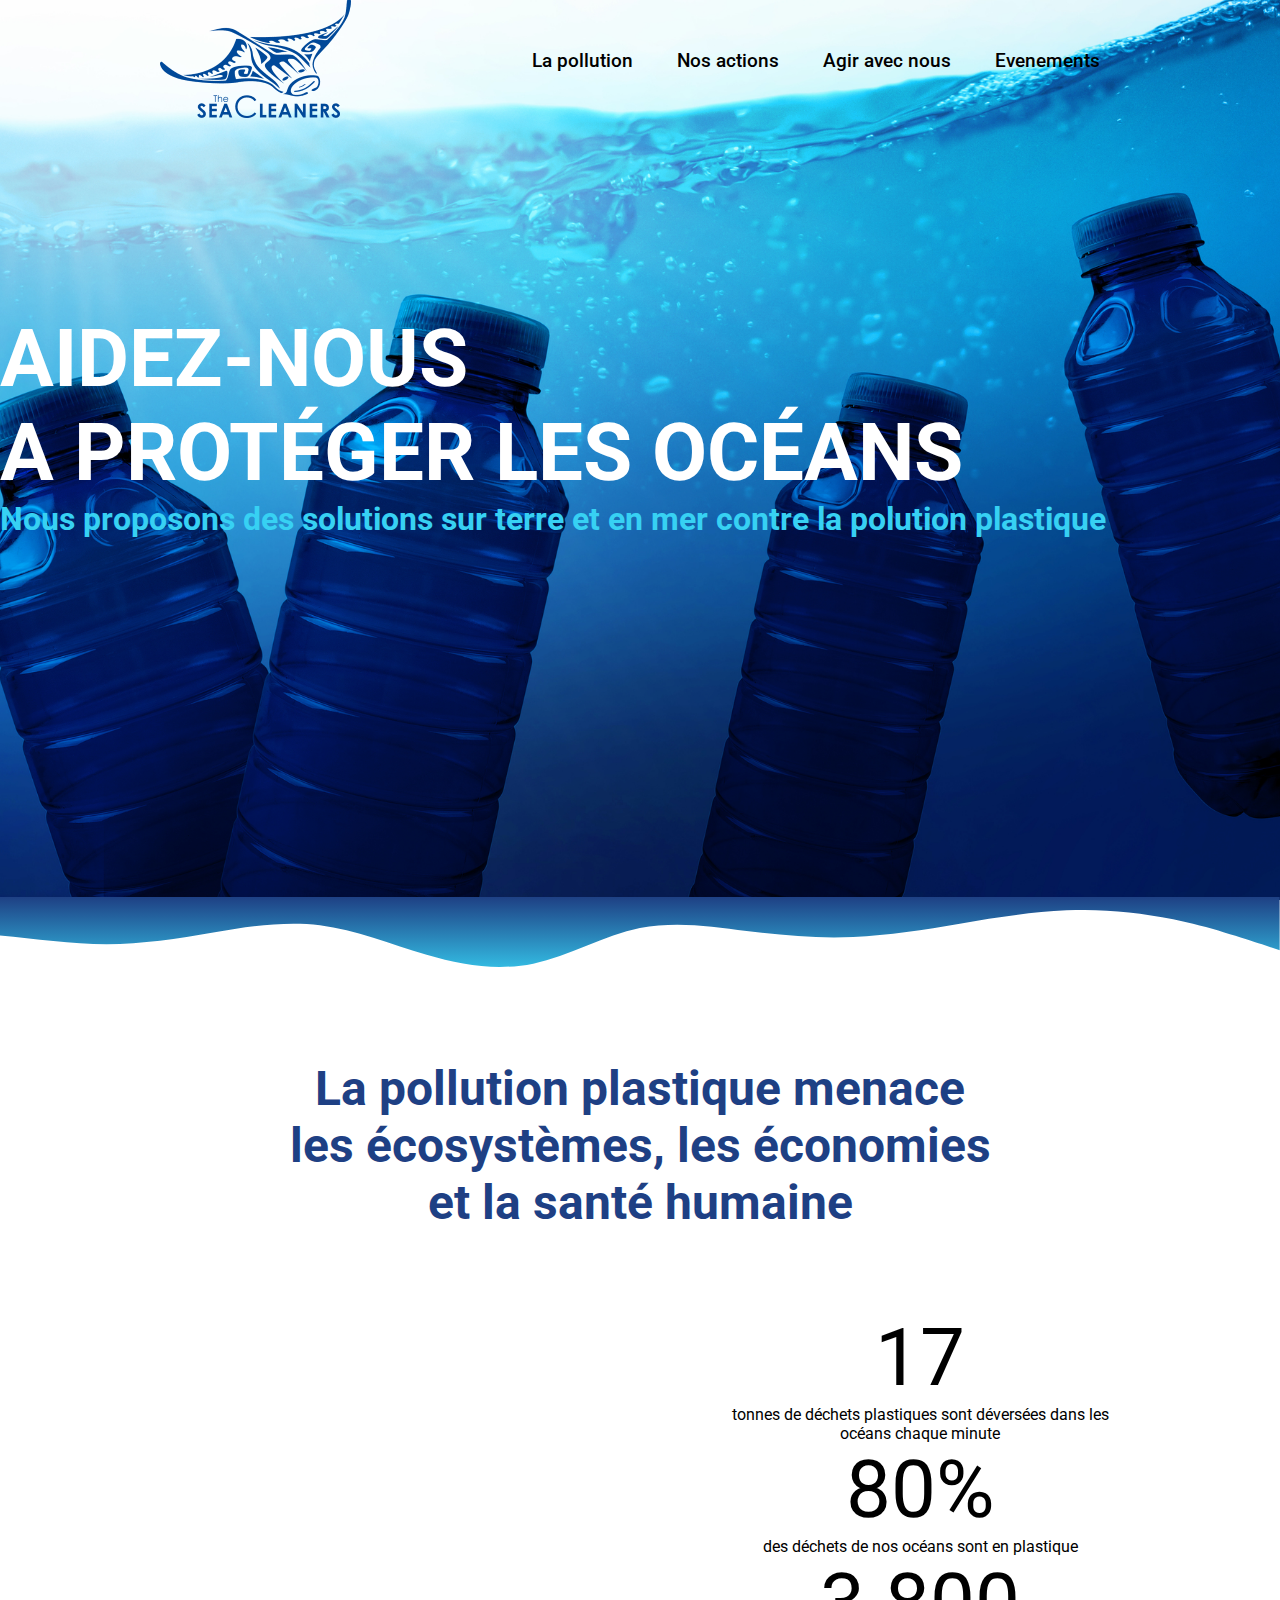
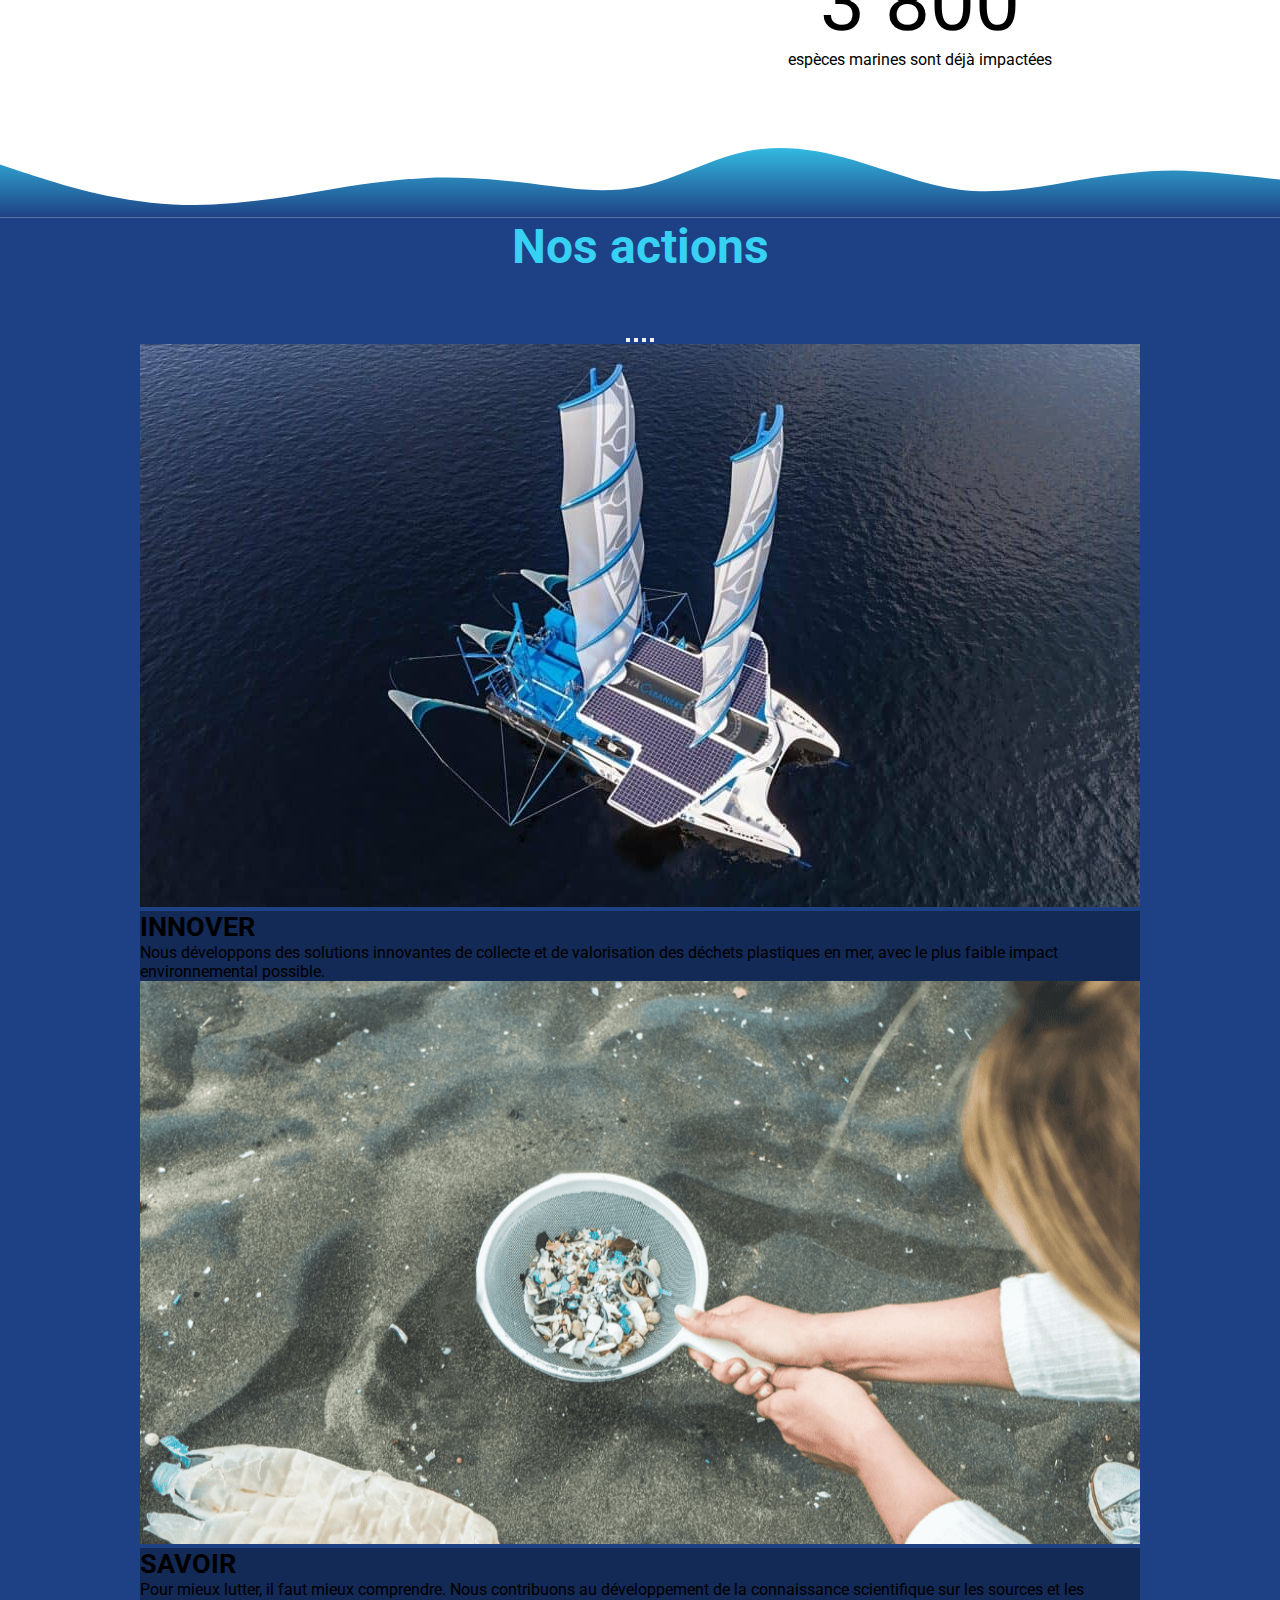
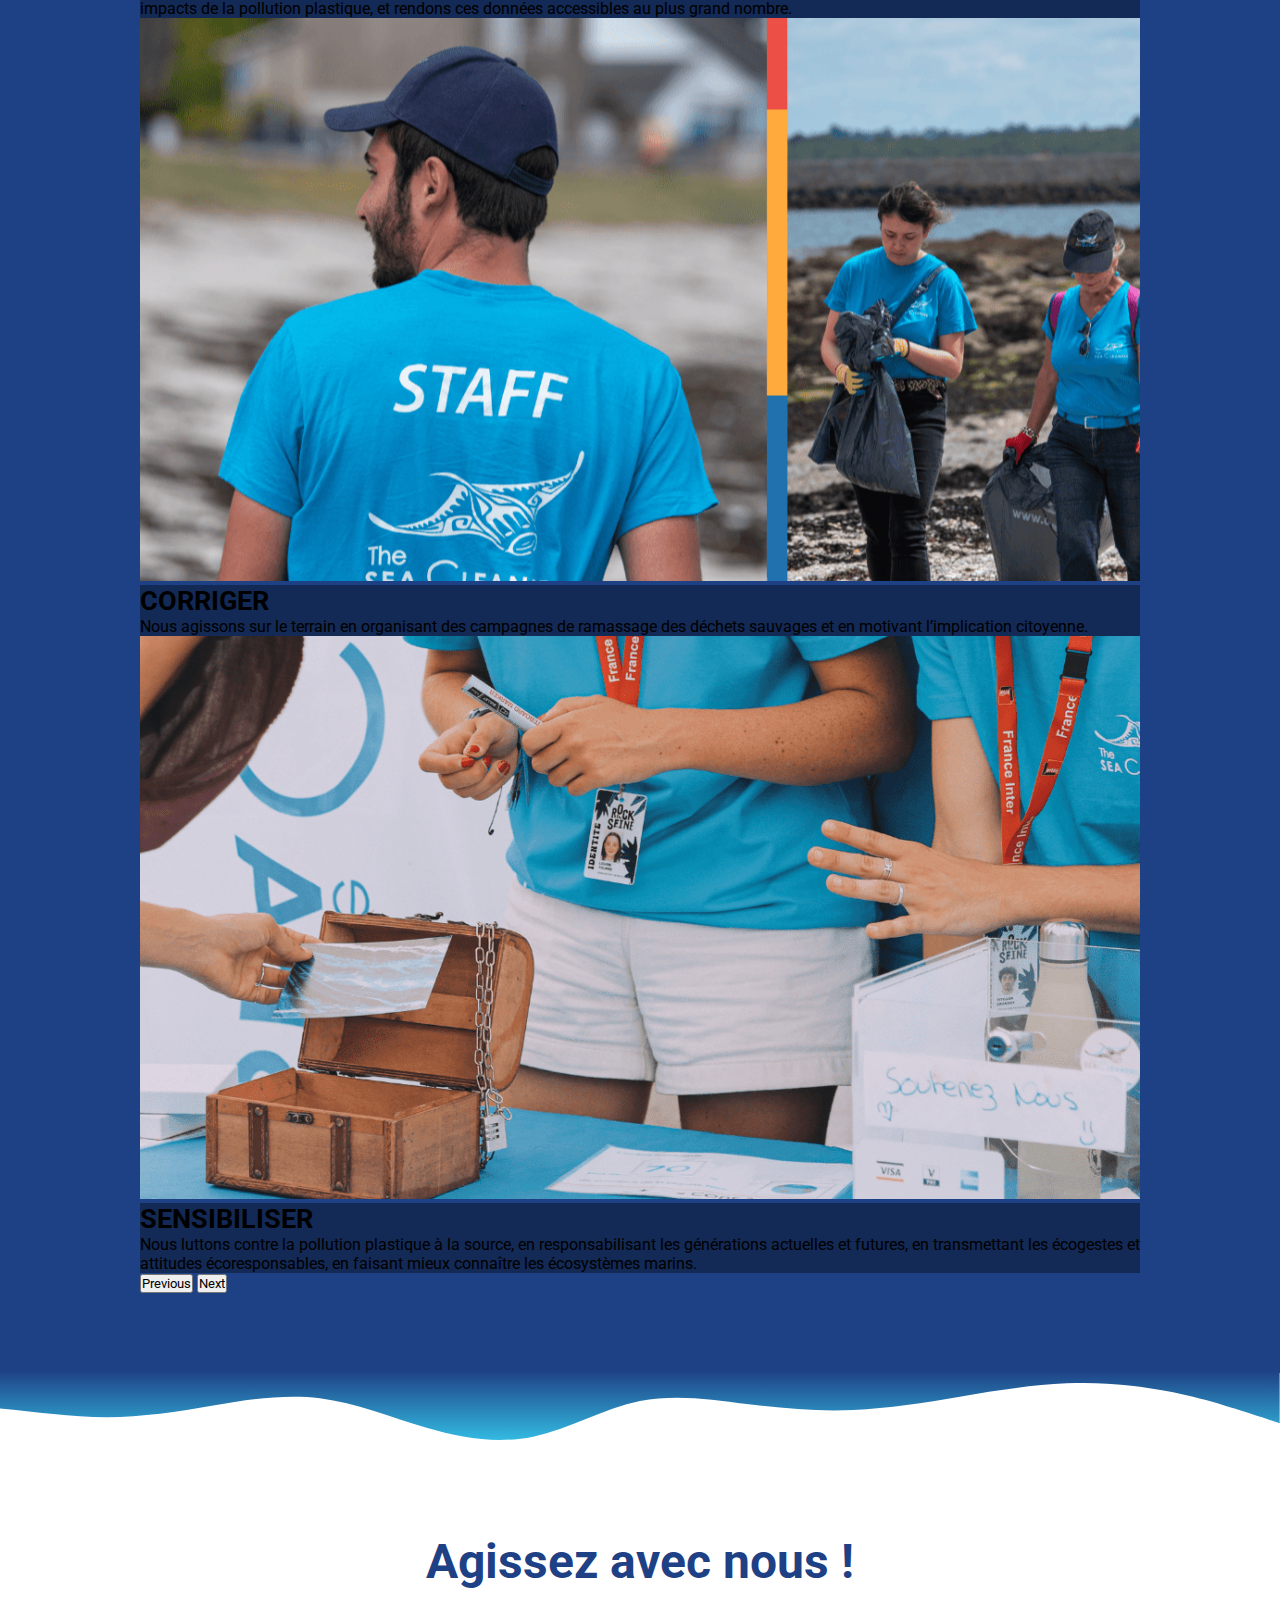
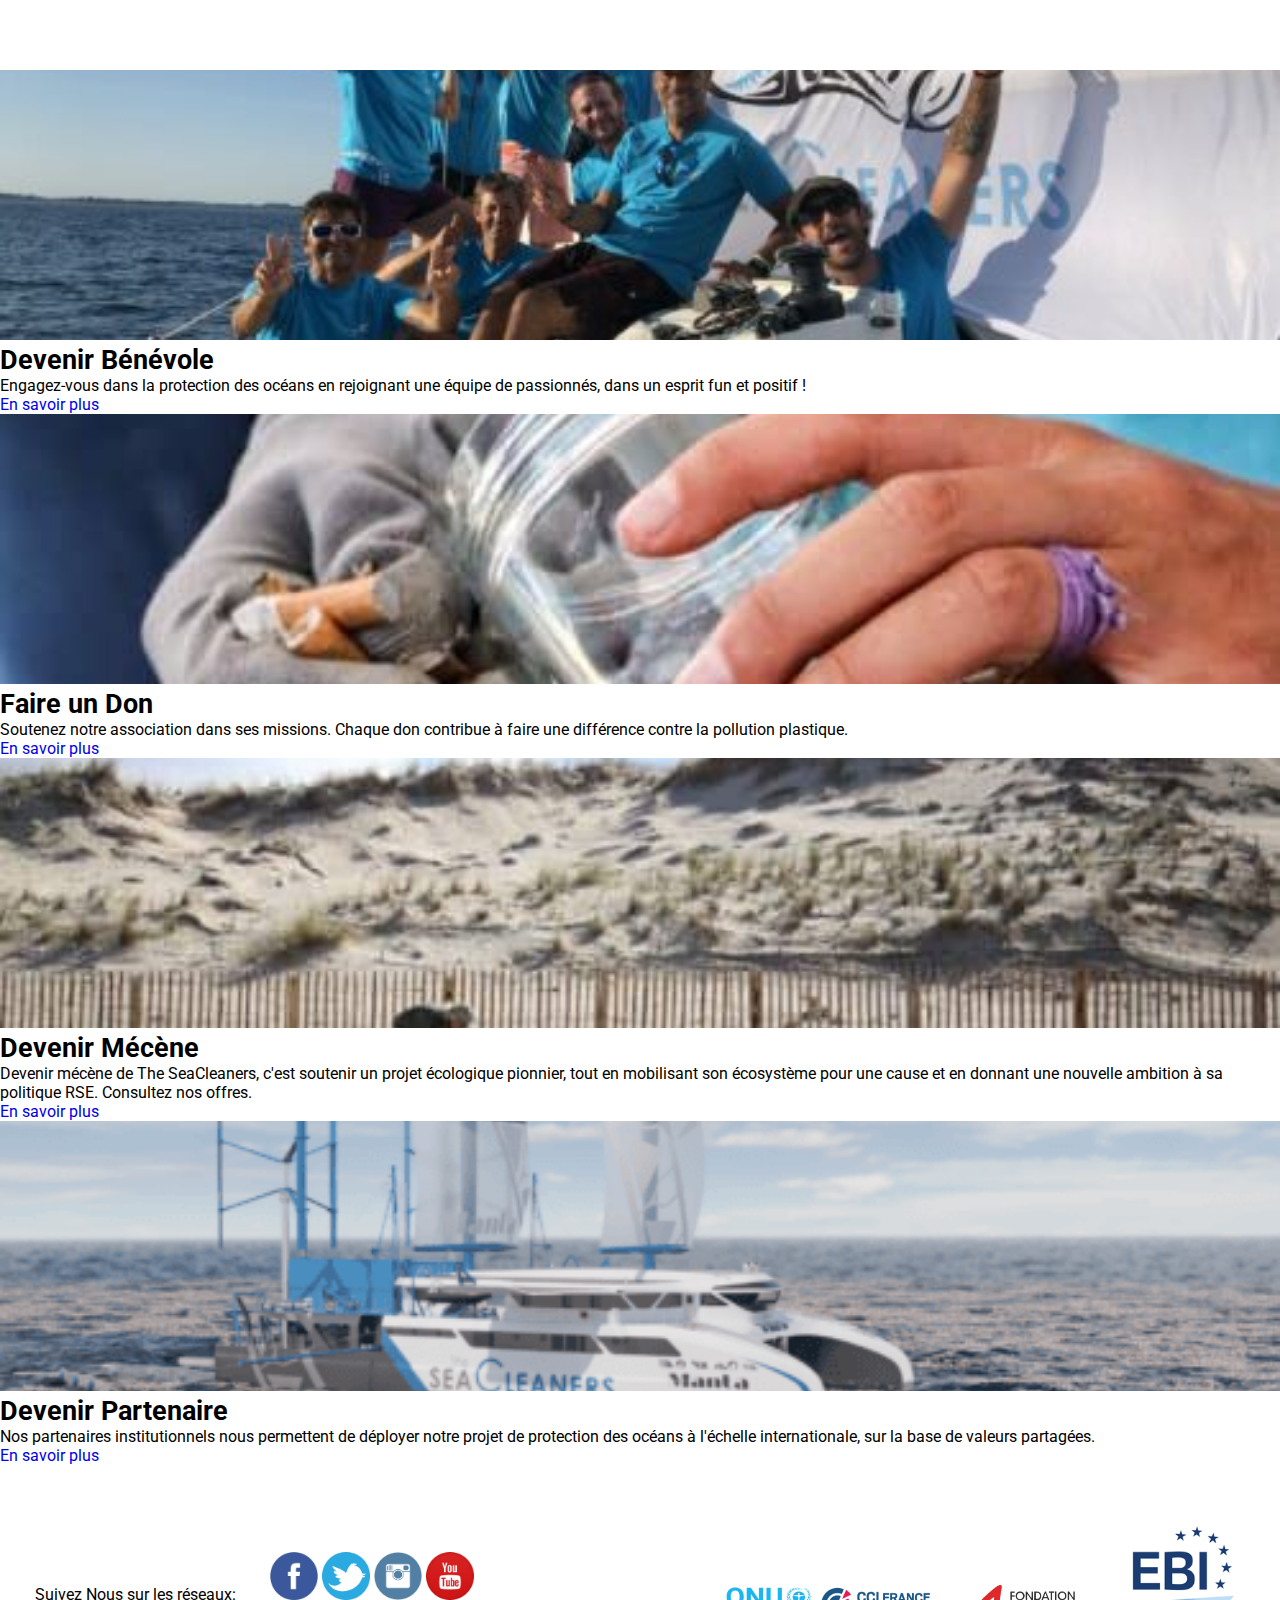
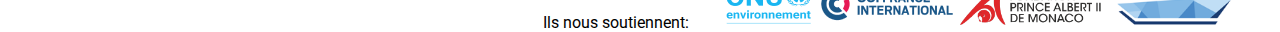
<file: index.html>
<!DOCTYPE html>
<html lang="Fr">

<head>
  <meta charset="UTF-8">
  <meta http-equiv="X-UA-Compatible" content="IE=edge">
  <meta name="viewport" content="width=device-width, initial-scale=1.0">
  <title>The SeaCleaners ONG contre la pollution plastique des océans</title>
  <meta name="description" content="L'association The SeaCleaners passe à l'action contre la pollution plastique des mers, pour la défense des océans, des animaux marins et la santé humaine.  " />
  <meta name="robots" content="index, follow">
  <meta name="keywords" content="Pollutions ocean,Pollutions mer,Pollutions maritime, pollutions platique, ONG, "/>
  <!-- source Balises Meta acceptées par Google -- developers.google.com/search/docs/advanced/crawling/special-tags?hl=fr -->
  <!-- favicon -->
  <link rel="shortcut icon" href="img/SeaCleaner logo.png">

  <!-- Polices -->
  <link rel="preconnect" href="https://fonts.googleapis.com">
  <link rel="preconnect" href="https://fonts.gstatic.com" crossorigin>
  <link href="https://fonts.googleapis.com/css2?family=Roboto:wght@400;500;700&display=swap" rel="stylesheet">

  <!-- CSS Déclaration -->
  <link href="https://cdn.jsdelivr.net/npm/bootstrap@5.2.1/dist/css/bootstrap.min.css" rel="stylesheet"
    integrity="sha384-iYQeCzEYFbKjA/T2uDLTpkwGzCiq6soy8tYaI1GyVh/UjpbCx/TYkiZhlZB6+fzT" crossorigin="anonymous">
  <link href="style.css" rel="stylesheet">
  <!-- Script déclaration -->
  <script src="https://cdn.jsdelivr.net/npm/bootstrap@5.2.1/dist/js/bootstrap.bundle.min.js"
    integrity="sha384-u1OknCvxWvY5kfmNBILK2hRnQC3Pr17a+RTT6rIHI7NnikvbZlHgTPOOmMi466C8"
    crossorigin="anonymous"></script>
  <script src="script.js"></script>
  <!-- Script déclaration End -->
</head>

<body>
  <!-- header -->
  <header class="header" id="header">

    <div class="container">
      <div class="logo">
        <a href="#" ><img  src="img/SeaCleaner logo.png" alt=""></a>
      </div>
      <nav class="menu" >
        <a href="#pollution">La pollution</a>
        <a href="#actions">Nos actions</a>
        <a href="#agir">Agir avec nous</a>
        <a href="Evenements.html">Evenements</a>

      </nav>

    </div>
    <div id="menu-mobile">
      <div id="menu-bar" onclick="menuOnClick()">
        <div id="bar1" class="bar"></div>
        <div id="bar2" class="bar"></div>
        <div id="bar3" class="bar"></div>
      </div>
      <nav class="nav" id="nav">
        <ul>
          <li><a href="#pollution">La pollution</a></li>
          <li><a href="#actions">Nos actions</a></li>
          <li><a href="#agir">Agir avec nous</a></li>
          <li><a href="Evenements.html">Evenements</a></li>
        </ul>
      </nav> 
    </div>
    
    <div class="menu-bg" id="menu-bg"></div>
  </header>
  
  <div class="btn-back" id="back">
    <a href="#header" ><img  src="img/btn.svg" class="icone"></a>  
      
    
  </div>
  <!-- banner -->
  <div class="container-fluid banner">

    <div class="banner-inside">
      <div class="logo2">
        <img src="img/SeaCleaner logo.png" alt="">
      </div>
      <div>
        <h1>AIDEZ-NOUS </br> A PROTÉGER LES OCÉANS </h1>
        <h3>Nous proposons des solutions sur terre et en mer contre la polution plastique</h3>
      </div>
    </div>

    
  </div>
  <svg id="wave1" style="transform:rotate(180deg); transition: 0.3s" viewBox="0 0 1440 100" version="1.1" xmlns="http://www.w3.org/2000/svg"><defs><linearGradient id="sw-gradient-0" x1="0" x2="0" y1="1" y2="0"><stop stop-color="rgba(30, 64, 132, 1)" offset="0%"></stop><stop stop-color="rgba(55, 209, 243, 1)" offset="100%"></stop></linearGradient></defs><path style="transform:translate(0, 0px); opacity:1" fill="url(#sw-gradient-0)" d="M0,40L20,46.7C40,53,80,67,120,75C160,83,200,87,240,85C280,83,320,77,360,70C400,63,440,57,480,55C520,53,560,57,600,61.7C640,67,680,73,720,65C760,57,800,33,840,25C880,17,920,23,960,35C1000,47,1040,63,1080,68.3C1120,73,1160,67,1200,60C1240,53,1280,47,1320,46.7C1360,47,1400,53,1440,56.7C1480,60,1520,60,1560,65C1600,70,1640,80,1680,76.7C1720,73,1760,57,1800,43.3C1840,30,1880,20,1920,18.3C1960,17,2000,23,2040,35C2080,47,2120,63,2160,65C2200,67,2240,53,2280,51.7C2320,50,2360,60,2400,53.3C2440,47,2480,23,2520,13.3C2560,3,2600,7,2640,6.7C2680,7,2720,3,2760,11.7C2800,20,2840,40,2860,50L2880,60L2880,100L2860,100C2840,100,2800,100,2760,100C2720,100,2680,100,2640,100C2600,100,2560,100,2520,100C2480,100,2440,100,2400,100C2360,100,2320,100,2280,100C2240,100,2200,100,2160,100C2120,100,2080,100,2040,100C2000,100,1960,100,1920,100C1880,100,1840,100,1800,100C1760,100,1720,100,1680,100C1640,100,1600,100,1560,100C1520,100,1480,100,1440,100C1400,100,1360,100,1320,100C1280,100,1240,100,1200,100C1160,100,1120,100,1080,100C1040,100,1000,100,960,100C920,100,880,100,840,100C800,100,760,100,720,100C680,100,640,100,600,100C560,100,520,100,480,100C440,100,400,100,360,100C320,100,280,100,240,100C200,100,160,100,120,100C80,100,40,100,20,100L0,100Z"></path></svg>
  <section class="sect info" id="pollution">

    <div class="title-info">
      
      <p>
      <h2>La pollution plastique menace</br>
        les écosystèmes, les économies</br>
        et la santé humaine</h2>
      </p>
    </div>


    <div class="container info">


      <iframe width="560" height="315" src="https://www.youtube.com/embed/ZAYQOMCBG00?rel=0&autoplay=1&mute=1"
        title="YouTube video player" frameborder="0" allowfullscreen></iframe>

      <div class="container info-keys">
        <p class="stats">
          <span class="value">17</span>
          <span class="label">tonnes de déchets plastiques sont déversées dans les océans chaque minute</span>
        </p>
        <p class="stats">
          <span class="value">80%</span>
          <span class="label">des déchets de nos océans sont en plastique</span>
        </p>
        <p class="stats">
          <span class="value">3 800</span>
          <span class="label">espèces marines sont déjà impactées</span>
        </p>



      </div>

    </div>
    <svg id="wave2" style="transform:rotate(0deg); transition: 0.3s" viewBox="0 0 1440 100" version="1.1" xmlns="http://www.w3.org/2000/svg"><defs><linearGradient id="sw-gradient-0" x1="0" x2="0" y1="1" y2="0"><stop stop-color="rgba(30, 64, 132, 1)" offset="0%"></stop><stop stop-color="rgba(55, 209, 243, 1)" offset="100%"></stop></linearGradient></defs><path style="transform:translate(0, 0px); opacity:1" fill="url(#sw-gradient-0)" d="M0,40L20,46.7C40,53,80,67,120,75C160,83,200,87,240,85C280,83,320,77,360,70C400,63,440,57,480,55C520,53,560,57,600,61.7C640,67,680,73,720,65C760,57,800,33,840,25C880,17,920,23,960,35C1000,47,1040,63,1080,68.3C1120,73,1160,67,1200,60C1240,53,1280,47,1320,46.7C1360,47,1400,53,1440,56.7C1480,60,1520,60,1560,65C1600,70,1640,80,1680,76.7C1720,73,1760,57,1800,43.3C1840,30,1880,20,1920,18.3C1960,17,2000,23,2040,35C2080,47,2120,63,2160,65C2200,67,2240,53,2280,51.7C2320,50,2360,60,2400,53.3C2440,47,2480,23,2520,13.3C2560,3,2600,7,2640,6.7C2680,7,2720,3,2760,11.7C2800,20,2840,40,2860,50L2880,60L2880,100L2860,100C2840,100,2800,100,2760,100C2720,100,2680,100,2640,100C2600,100,2560,100,2520,100C2480,100,2440,100,2400,100C2360,100,2320,100,2280,100C2240,100,2200,100,2160,100C2120,100,2080,100,2040,100C2000,100,1960,100,1920,100C1880,100,1840,100,1800,100C1760,100,1720,100,1680,100C1640,100,1600,100,1560,100C1520,100,1480,100,1440,100C1400,100,1360,100,1320,100C1280,100,1240,100,1200,100C1160,100,1120,100,1080,100C1040,100,1000,100,960,100C920,100,880,100,840,100C800,100,760,100,720,100C680,100,640,100,600,100C560,100,520,100,480,100C440,100,400,100,360,100C320,100,280,100,240,100C200,100,160,100,120,100C80,100,40,100,20,100L0,100Z"></path></svg>

  </section>


  <!-- actions -->
  <section class="container-fluid actions" id="actions">

    <div class="title-actions">
      <p>
      <h2>Nos actions</h2>
      </p>
    </div>

    <div id="carouselActions" class="carousel slide" data-bs-ride="false">
      <div class="carousel-indicators">
        <button type="button" data-bs-target="#carouselActions" data-bs-slide-to="0" class="active" aria-current="true"
          aria-label="Slide 1"></button>
        <button type="button" data-bs-target="#carouselActions" data-bs-slide-to="1" aria-label="Slide 2"></button>
        <button type="button" data-bs-target="#carouselActions" data-bs-slide-to="2" aria-label="Slide 3"></button>
        <button type="button" data-bs-target="#carouselActions" data-bs-slide-to="3" aria-label="Slide 4"></button>
      </div>
      <div class="carousel-inner">
        <div class="carousel-item active">
          <img src="img/1.jpg" class="d-block img-fluid" alt="...">
          <div class="carousel-caption d-none d-sm-block">
            <h4>INNOVER</h4>
            <p>Nous développons des solutions innovantes de collecte et de valorisation des déchets plastiques en mer,
              avec le plus faible impact environnemental possible.

            </p>
          </div>
        </div>
        <div class="carousel-item">
          <img src="img/2.png" class="d-block img-fluid" alt="...">
          <div class="carousel-caption d-none d-sm-block">
            <h4>SAVOIR</h4>
            <p>Pour mieux lutter, il faut mieux comprendre. Nous contribuons au développement de la connaissance
              scientifique sur les sources et les impacts de la pollution plastique, et rendons ces données accessibles
              au plus grand nombre.</p>
          </div>
        </div>
        <div class="carousel-item">
          <img src="img/3.png" class="d-block img-fluid" alt="...">
          <div class="carousel-caption d-none d-sm-block">
            <h4>CORRIGER</h4>
            <p>Nous agissons sur le terrain en organisant des campagnes de ramassage des déchets sauvages et en motivant
              l’implication citoyenne.</p>
          </div>
        </div>
        <div class="carousel-item">
          <img src="img/4.png" class="d-block img-fluid" alt="...">
          <div class="carousel-caption d-none d-sm-block">
            <h4>SENSIBILISER</h4>
            <p>Nous luttons contre la pollution plastique à la source, en responsabilisant les générations actuelles et
              futures, en transmettant les écogestes et attitudes écoresponsables, en faisant mieux connaître les
              écosystèmes marins.</p>
          </div>
        </div>

      </div>
      <button class="carousel-control-prev" type="button" data-bs-target="#carouselActions" data-bs-slide="prev">
        <span class="carousel-control-prev-icon" aria-hidden="true"></span>
        <span class="visually-hidden">Previous</span>
      </button>
      <button class="carousel-control-next" type="button" data-bs-target="#carouselActions" data-bs-slide="next">
        <span class="carousel-control-next-icon" aria-hidden="true"></span>
        <span class="visually-hidden">Next</span>
      </button>
    </div>

  </section>
  <svg id="wave3" style="transform:rotate(180deg); transition: 0.3s" viewBox="0 0 1440 100" version="1.1" xmlns="http://www.w3.org/2000/svg"><defs><linearGradient id="sw-gradient-0" x1="0" x2="0" y1="1" y2="0"><stop stop-color="rgba(30, 64, 132, 1)" offset="0%"></stop><stop stop-color="rgba(55, 209, 243, 1)" offset="100%"></stop></linearGradient></defs><path style="transform:translate(0, 0px); opacity:1" fill="url(#sw-gradient-0)" d="M0,40L20,46.7C40,53,80,67,120,75C160,83,200,87,240,85C280,83,320,77,360,70C400,63,440,57,480,55C520,53,560,57,600,61.7C640,67,680,73,720,65C760,57,800,33,840,25C880,17,920,23,960,35C1000,47,1040,63,1080,68.3C1120,73,1160,67,1200,60C1240,53,1280,47,1320,46.7C1360,47,1400,53,1440,56.7C1480,60,1520,60,1560,65C1600,70,1640,80,1680,76.7C1720,73,1760,57,1800,43.3C1840,30,1880,20,1920,18.3C1960,17,2000,23,2040,35C2080,47,2120,63,2160,65C2200,67,2240,53,2280,51.7C2320,50,2360,60,2400,53.3C2440,47,2480,23,2520,13.3C2560,3,2600,7,2640,6.7C2680,7,2720,3,2760,11.7C2800,20,2840,40,2860,50L2880,60L2880,100L2860,100C2840,100,2800,100,2760,100C2720,100,2680,100,2640,100C2600,100,2560,100,2520,100C2480,100,2440,100,2400,100C2360,100,2320,100,2280,100C2240,100,2200,100,2160,100C2120,100,2080,100,2040,100C2000,100,1960,100,1920,100C1880,100,1840,100,1800,100C1760,100,1720,100,1680,100C1640,100,1600,100,1560,100C1520,100,1480,100,1440,100C1400,100,1360,100,1320,100C1280,100,1240,100,1200,100C1160,100,1120,100,1080,100C1040,100,1000,100,960,100C920,100,880,100,840,100C800,100,760,100,720,100C680,100,640,100,600,100C560,100,520,100,480,100C440,100,400,100,360,100C320,100,280,100,240,100C200,100,160,100,120,100C80,100,40,100,20,100L0,100Z"></path></svg>


  <!-- agir -->
  <section class="contenair-fluid agir" >
    <div class="title-agir"id="agir">
      <p>
      <h2>Agissez avec nous !</h2>
      </p>
    </div>
    <div class="container ">
      <div class="row row-cols-1 row-cols-xs-2 row-cols-sm-2 row-cols-md-2 row-cols-lg-4 g-4">

        <div class="col">
          <div class="card h-100" >
            <img src="img/benevole.jpg" class="card-img-top" alt="image bénévole">
            <div class="card-body">
              <h4 class="card-title">Devenir Bénévole</h4>
              <p class="card-text">Engagez-vous dans la protection des océans en rejoignant une équipe de passionnés, dans
                un esprit fun et positif !</p>
              <a href="Construction.html" class="btn btn-info">En savoir plus</a>
            </div>
          </div>
        </div>
        <div class="col">
          <div class="card h-100" >
            <img src="img/don.jpg" class="card-img-top" alt="image don">
            <div class="card-body">
              <h4 class="card-title">Faire un Don</h4>
              <p class="card-text">Soutenez notre association dans ses missions. Chaque don contribue à faire une
                différence contre la pollution plastique.</p>
              <a href="Construction.html" class="btn btn-info">En savoir plus</a>
            </div>
          </div>
        </div>
        <div class="col">
          <div class="card h-100" >
            <img src="img/mecene.jpg" class="card-img-top" alt="image mécène">
            <div class="card-body">
              <h4 class="card-title">Devenir Mécène</h4>
              <p class="card-text">Devenir mécène de The SeaCleaners, c'est soutenir un projet écologique pionnier, tout
                en mobilisant son écosystème pour une cause et en donnant une nouvelle ambition à sa politique RSE.
                Consultez nos offres.</p>
              <a href="Construction.html" class="btn btn-info">En savoir plus</a>
            </div>
          </div>
        </div>
        <div class="col">
          <div class="card h-100" >
            <img src="img/partenaire.png" class="card-img-top" alt="image partenaire">
            <div class="card-body">
              <h4 class="card-title">Devenir Partenaire</h4>
              <p class="card-text">Nos partenaires institutionnels nous permettent de déployer notre projet de
                protection des océans à l'échelle internationale, sur la base de valeurs partagées. </p>
              <a href="Construction.html" class="btn btn-info">En savoir plus</a>
            </div>
          </div>
        </div>
      </div>
  
    </div>




  </section>
  <footer>

    <div class="footer-reseaux">
      <p class="reseaux-container">
        <span class="label">Suivez Nous sur les réseaux:</span>
        <a href="https://fr-fr.facebook.com/theseacleaners/" target="_blank" rel="" class="reseaux-logo facebook">
          <img src="img/facebook.png"  alt="faceboot logo" width="48px" height="48px" >
        </a>
        <a href="https://twitter.com/theseacleaners?ref_src=twsrc%5Egoogle%7Ctwcamp%5Eserp%7Ctwgr%5Eauthor" target="_blank" rel="" class="reseaux-logo twitter">
          <img src="img/twitter.png" alt="twitter logo" width="48px"  height="48px" >
        </a>
        <a href="https://www.instagram.com/theseacleaners/?hl=fr" target="_blank" rel="" class="reseaux-logo instagram">
          <img src="img/instagram.png" alt="instagram logo" width="48px"  height="48px">
        </a>
        <a href="https://www.youtube.com/c/theseacleaners" target="_blank" rel="noreferrer, noopener" class="reseaux-logo youtube">
          <img src="img/youtube.png" alt="youtube logo" width="48px"  height="48px">
        </a>
      </p>


    </div>

    <div class="footer-partners">
      <p class="partners-container support-partners">
        <span class="label">Ils nous soutiennent:</span>
        <a href="https://www.unep.org/fr" target="_blank" rel="" class="partner-logo onu">
          <img src="img/onu.png"  alt="ONU Environnement" width="91px" height="48px" >
        </a>
        <a href="https://www.ccifrance-international.org/" target="_blank" rel="" class="partner-logo cci">
          <img src="img/cci.png" alt="CCI France International" width="138px"  height="48px" >
        </a>
        <a href="https://www.fpa2.org/" target="_blank" rel="" class="partner-logo monaco">
          <img src="img/LogoMonaco.png" alt="Fondation Prince Albert II de Monaco" width="141px"  height="45px">
        </a>
        <a href="https://www.europeanboatingindustry.eu/" target="_blank" rel="noreferrer, noopener" class="partner-logo ebi">
          <img src="img/footer-ebi.png" alt="EBI European Boating Industry" width="141px"  height="45px">
        </a>
      </p>
</div>


  </footer>




</html>
</file>
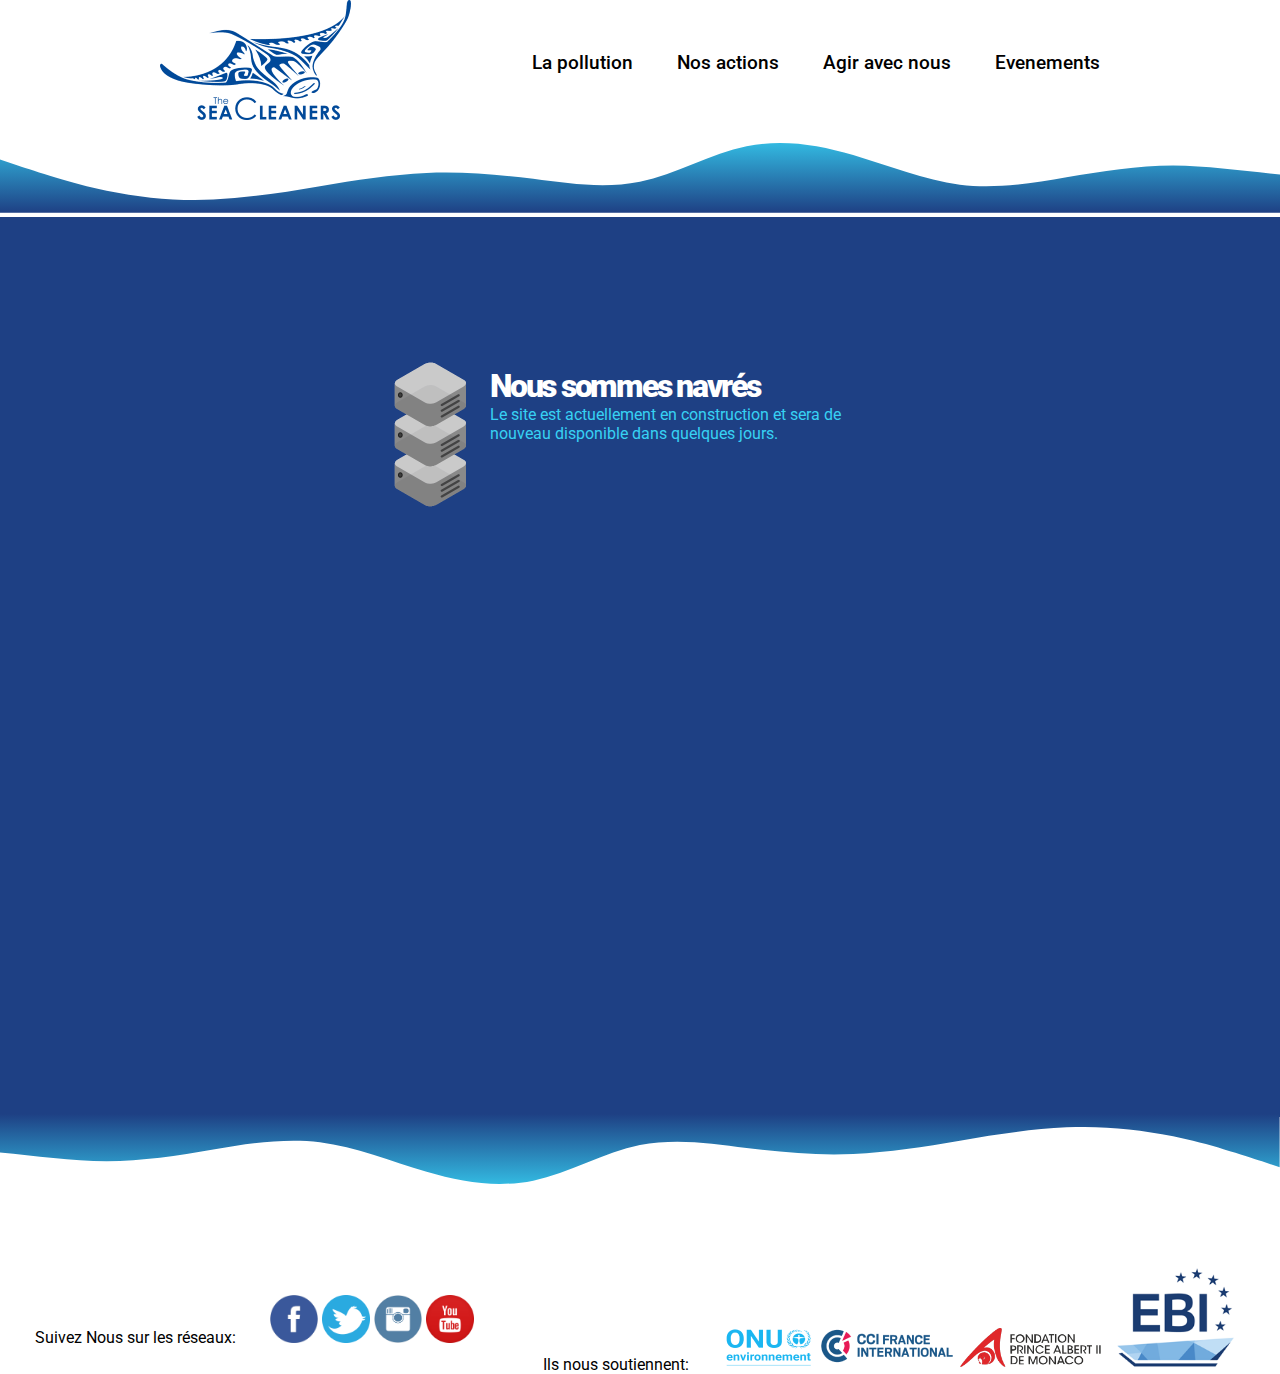
<file: Construction.html>
<!DOCTYPE html>
<html lang="Fr">

<head>
  <meta charset="UTF-8">
  <meta http-equiv="X-UA-Compatible" content="IE=edge">
  <meta name="viewport" content="width=device-width, initial-scale=1.0">
  <title>The SeaCleaners Page en construction désolé... </title>
  <meta name="robots" content="noindex, nofollow">
  <!-- source Balises Meta acceptées par Google -- developers.google.com/search/docs/advanced/crawling/special-tags?hl=fr -->
  <!-- favicon -->
  <link rel="shortcut icon" href="img/SeaCleaner logo.png">

  <!-- Polices -->
  <link rel="preconnect" href="https://fonts.googleapis.com">
  <link rel="preconnect" href="https://fonts.gstatic.com" crossorigin>
  <link href="https://fonts.googleapis.com/css2?family=Roboto:wght@400;500;700&display=swap" rel="stylesheet">

  <!-- CSS Déclaration -->
  <link href="https://cdn.jsdelivr.net/npm/bootstrap@5.2.1/dist/css/bootstrap.min.css" rel="stylesheet"
    integrity="sha384-iYQeCzEYFbKjA/T2uDLTpkwGzCiq6soy8tYaI1GyVh/UjpbCx/TYkiZhlZB6+fzT" crossorigin="anonymous">
  <link href="style.css" rel="stylesheet">
  <!-- Script déclaration -->
  <script src="https://cdn.jsdelivr.net/npm/bootstrap@5.2.1/dist/js/bootstrap.bundle.min.js"
    integrity="sha384-u1OknCvxWvY5kfmNBILK2hRnQC3Pr17a+RTT6rIHI7NnikvbZlHgTPOOmMi466C8"
    crossorigin="anonymous"></script>
  <script src="script.js"></script>
  <!-- Script déclaration End -->
</head>

<body>
  <!-- header -->
  <header class="header2" id="header">

    <div class="container">
      <div class="logo">
        <a href="index.html#" ><img  src="img/SeaCleaner logo.png" alt=""></a>
      </div>
      <nav class="menu">
        <a href="index.html#pollution">La pollution</a>
        <a href="index.html#actions">Nos actions</a>
        <a href="index.html#agir">Agir avec nous</a>
        <a href="Evenements.html">Evenements</a>

      </nav>

    </div>

    <div id="menu-mobile">
      <div id="menu-bar" onclick="menuOnClick()">
        <div id="bar1" class="bar"></div>
        <div id="bar2" class="bar"></div>
        <div id="bar3" class="bar"></div>
      </div>
      <nav class="nav" id="nav">
        <ul>
          <li><a href="#pollution">La pollution</a></li>
          <li><a href="#actions">Nos actions</a></li>
          <li><a href="#agir">Agir avec nous</a></li>
          <li><a href="Evenements.html">Evenements</a></li>
        </ul>
      </nav> 
    </div>
    
    <div class="menu-bg" id="menu-bg"></div>
  </header>

  <div class="btn-back" id="back">
    <a href="#header"><img src="img/btn.svg" class="icone"></a>
  </div>
  <svg id="wave2" style="transform:rotate(0deg); transition: 0.3s" viewBox="0 0 1440 100" version="1.1"
    xmlns="http://www.w3.org/2000/svg">
    <defs>
      <linearGradient id="sw-gradient-0" x1="0" x2="0" y1="1" y2="0">
        <stop stop-color="rgba(30, 64, 132, 1)" offset="0%"></stop>
        <stop stop-color="rgba(55, 209, 243, 1)" offset="100%"></stop>
      </linearGradient>
    </defs>
    <path style="transform:translate(0, 0px); opacity:1" fill="url(#sw-gradient-0)"
      d="M0,40L20,46.7C40,53,80,67,120,75C160,83,200,87,240,85C280,83,320,77,360,70C400,63,440,57,480,55C520,53,560,57,600,61.7C640,67,680,73,720,65C760,57,800,33,840,25C880,17,920,23,960,35C1000,47,1040,63,1080,68.3C1120,73,1160,67,1200,60C1240,53,1280,47,1320,46.7C1360,47,1400,53,1440,56.7C1480,60,1520,60,1560,65C1600,70,1640,80,1680,76.7C1720,73,1760,57,1800,43.3C1840,30,1880,20,1920,18.3C1960,17,2000,23,2040,35C2080,47,2120,63,2160,65C2200,67,2240,53,2280,51.7C2320,50,2360,60,2400,53.3C2440,47,2480,23,2520,13.3C2560,3,2600,7,2640,6.7C2680,7,2720,3,2760,11.7C2800,20,2840,40,2860,50L2880,60L2880,100L2860,100C2840,100,2800,100,2760,100C2720,100,2680,100,2640,100C2600,100,2560,100,2520,100C2480,100,2440,100,2400,100C2360,100,2320,100,2280,100C2240,100,2200,100,2160,100C2120,100,2080,100,2040,100C2000,100,1960,100,1920,100C1880,100,1840,100,1800,100C1760,100,1720,100,1680,100C1640,100,1600,100,1560,100C1520,100,1480,100,1440,100C1400,100,1360,100,1320,100C1280,100,1240,100,1200,100C1160,100,1120,100,1080,100C1040,100,1000,100,960,100C920,100,880,100,840,100C800,100,760,100,720,100C680,100,640,100,600,100C560,100,520,100,480,100C440,100,400,100,360,100C320,100,280,100,240,100C200,100,160,100,120,100C80,100,40,100,20,100L0,100Z">
    </path>
  </svg>

  <section class="container-fluid construction">
    <div class="container">

      
      <div class="maintenance-wrap">
        <div class="maintenance-anim">
        </div>
        <section class="maintenance-content">
          <h1>Nous sommes navrés </h1>
          <p>Le site est actuellement en construction et sera de nouveau disponible dans quelques jours.</p>
          
        </section>
      </div>

    </div>


  </section>
  <svg id="wave3" style="transform:rotate(180deg); transition: 0.3s" viewBox="0 0 1440 100" version="1.1"
    xmlns="http://www.w3.org/2000/svg">
    <defs>
      <linearGradient id="sw-gradient-0" x1="0" x2="0" y1="1" y2="0">
        <stop stop-color="rgba(30, 64, 132, 1)" offset="0%"></stop>
        <stop stop-color="rgba(55, 209, 243, 1)" offset="100%"></stop>
      </linearGradient>
    </defs>
    <path style="transform:translate(0, 0px); opacity:1" fill="url(#sw-gradient-0)"
      d="M0,40L20,46.7C40,53,80,67,120,75C160,83,200,87,240,85C280,83,320,77,360,70C400,63,440,57,480,55C520,53,560,57,600,61.7C640,67,680,73,720,65C760,57,800,33,840,25C880,17,920,23,960,35C1000,47,1040,63,1080,68.3C1120,73,1160,67,1200,60C1240,53,1280,47,1320,46.7C1360,47,1400,53,1440,56.7C1480,60,1520,60,1560,65C1600,70,1640,80,1680,76.7C1720,73,1760,57,1800,43.3C1840,30,1880,20,1920,18.3C1960,17,2000,23,2040,35C2080,47,2120,63,2160,65C2200,67,2240,53,2280,51.7C2320,50,2360,60,2400,53.3C2440,47,2480,23,2520,13.3C2560,3,2600,7,2640,6.7C2680,7,2720,3,2760,11.7C2800,20,2840,40,2860,50L2880,60L2880,100L2860,100C2840,100,2800,100,2760,100C2720,100,2680,100,2640,100C2600,100,2560,100,2520,100C2480,100,2440,100,2400,100C2360,100,2320,100,2280,100C2240,100,2200,100,2160,100C2120,100,2080,100,2040,100C2000,100,1960,100,1920,100C1880,100,1840,100,1800,100C1760,100,1720,100,1680,100C1640,100,1600,100,1560,100C1520,100,1480,100,1440,100C1400,100,1360,100,1320,100C1280,100,1240,100,1200,100C1160,100,1120,100,1080,100C1040,100,1000,100,960,100C920,100,880,100,840,100C800,100,760,100,720,100C680,100,640,100,600,100C560,100,520,100,480,100C440,100,400,100,360,100C320,100,280,100,240,100C200,100,160,100,120,100C80,100,40,100,20,100L0,100Z">
    </path>
  </svg>

  <footer>

    <div class="footer-reseaux">
      <p class="reseaux-container">
        <span class="label">Suivez Nous sur les réseaux:</span>
        <a href="https://fr-fr.facebook.com/theseacleaners/" target="_blank" rel="" class="reseaux-logo facebook">
          <img src="img/facebook.png" alt="faceboot logo" width="48px" height="48px">
        </a>
        <a href="https://twitter.com/theseacleaners?ref_src=twsrc%5Egoogle%7Ctwcamp%5Eserp%7Ctwgr%5Eauthor"
          target="_blank" rel="" class="reseaux-logo twitter">
          <img src="img/twitter.png" alt="twitter logo" width="48px"  height="48px">
        </a>
        <a href="https://www.instagram.com/theseacleaners/?hl=fr" target="_blank" rel="" class="reseaux-logo instagram">
          <img src="img/instagram.png" alt="instagram logo" width="48px"  height="48px">
        </a>
        <a href="https://www.youtube.com/c/theseacleaners" target="_blank" rel="noreferrer, noopener"
          class="reseaux-logo youtube">
          <img src="img/youtube.png" alt="youtube logo" width="48px"  height="48px">
        </a>
      </p>


    </div>


































    <div class="footer-partners">
      <p class="partners-container support-partners">
        <span class="label">Ils nous soutiennent:</span>
        <a href="https://www.unep.org/fr" target="_blank" rel="" class="partner-logo onu">
          <img src="img/onu.png" alt="ONU Environnement" width="91px" height="48px">
        </a>
        <a href="https://www.ccifrance-international.org/" target="_blank" rel="" class="partner-logo cci">
          <img src="img/cci.png" alt="CCI France International" width="138px"  height="48px">
        </a>
        <a href="https://www.fpa2.org/" target="_blank" rel="" class="partner-logo monaco">
          <img src="img/LogoMonaco.png" alt="Fondation Prince Albert II de Monaco" width="141px"  height="45px">
        </a>
        <a href="https://www.europeanboatingindustry.eu/" target="_blank" rel="noreferrer, noopener"
          class="partner-logo ebi">
          <img src="img/footer-ebi.png" alt="EBI European Boating Industry" width="141px"  height="45px">
        </a>
      </p>
    </div>


  </footer>




</html>
</file>
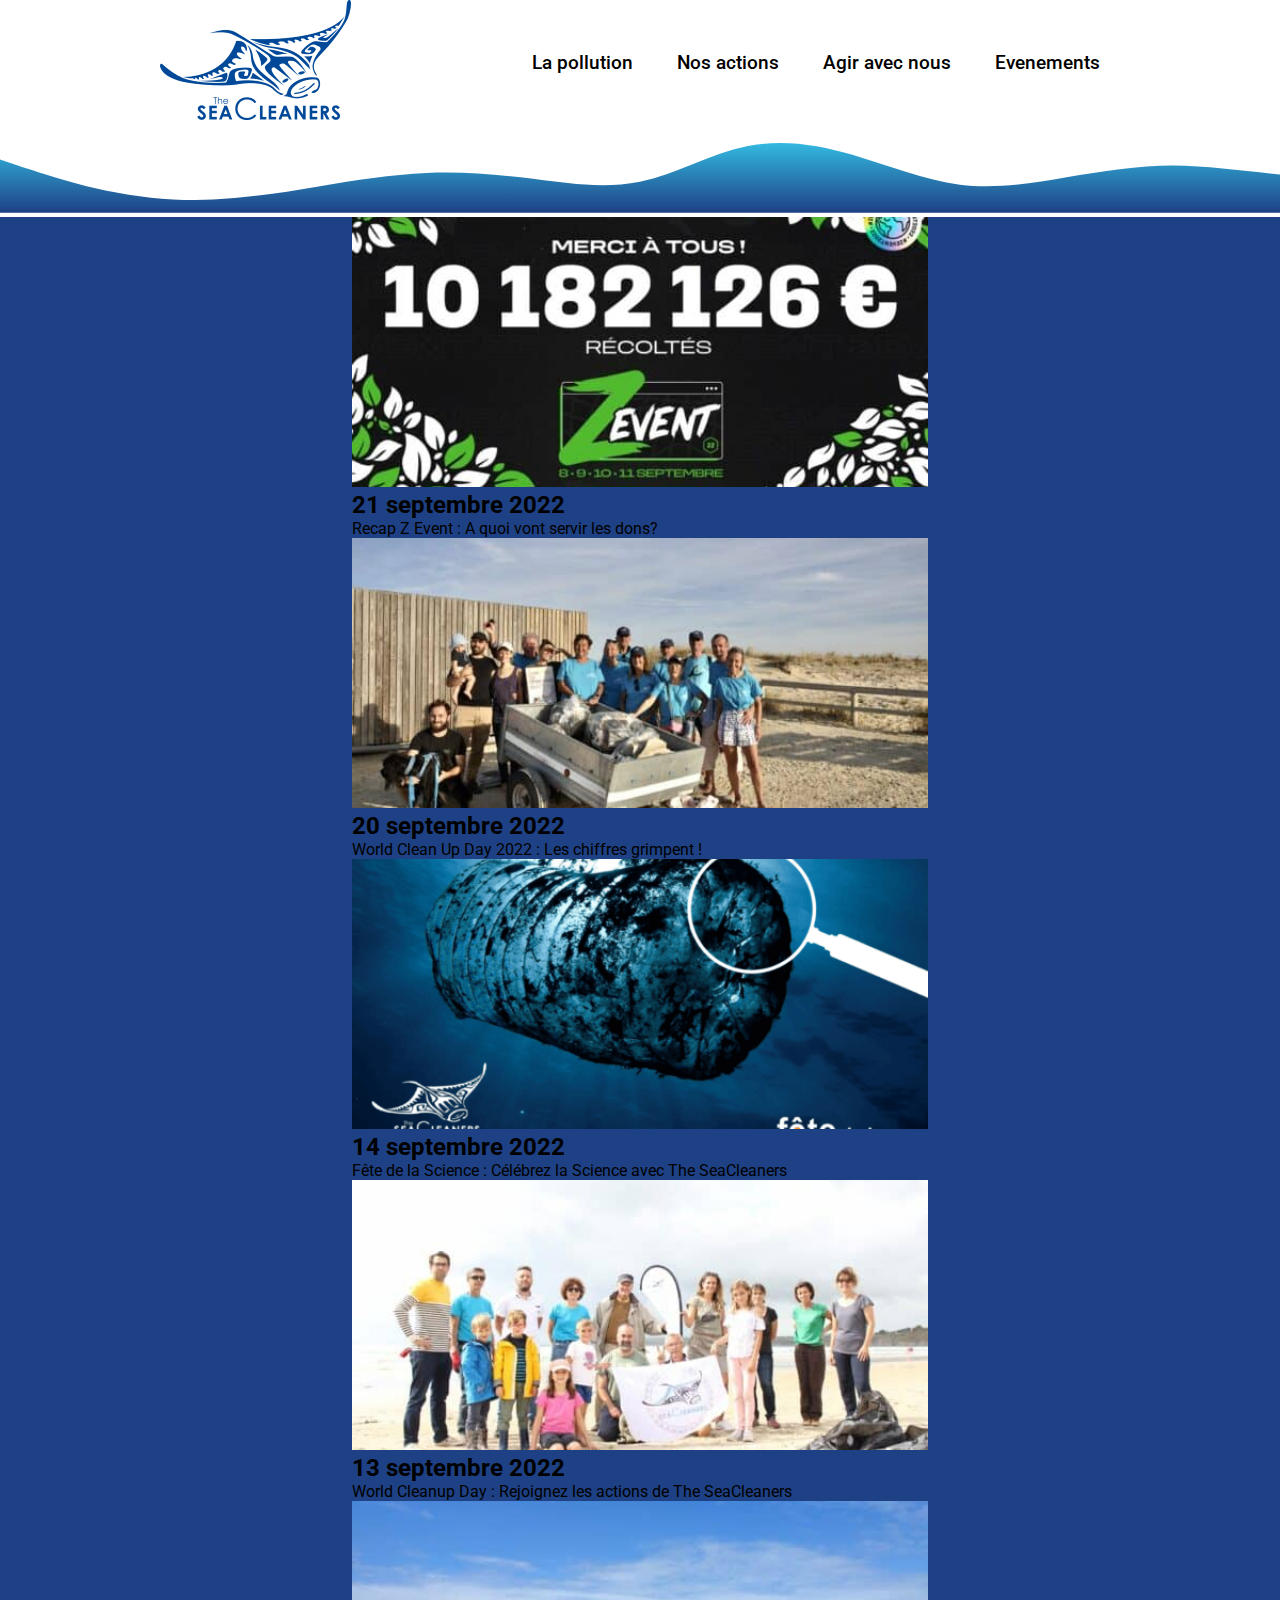
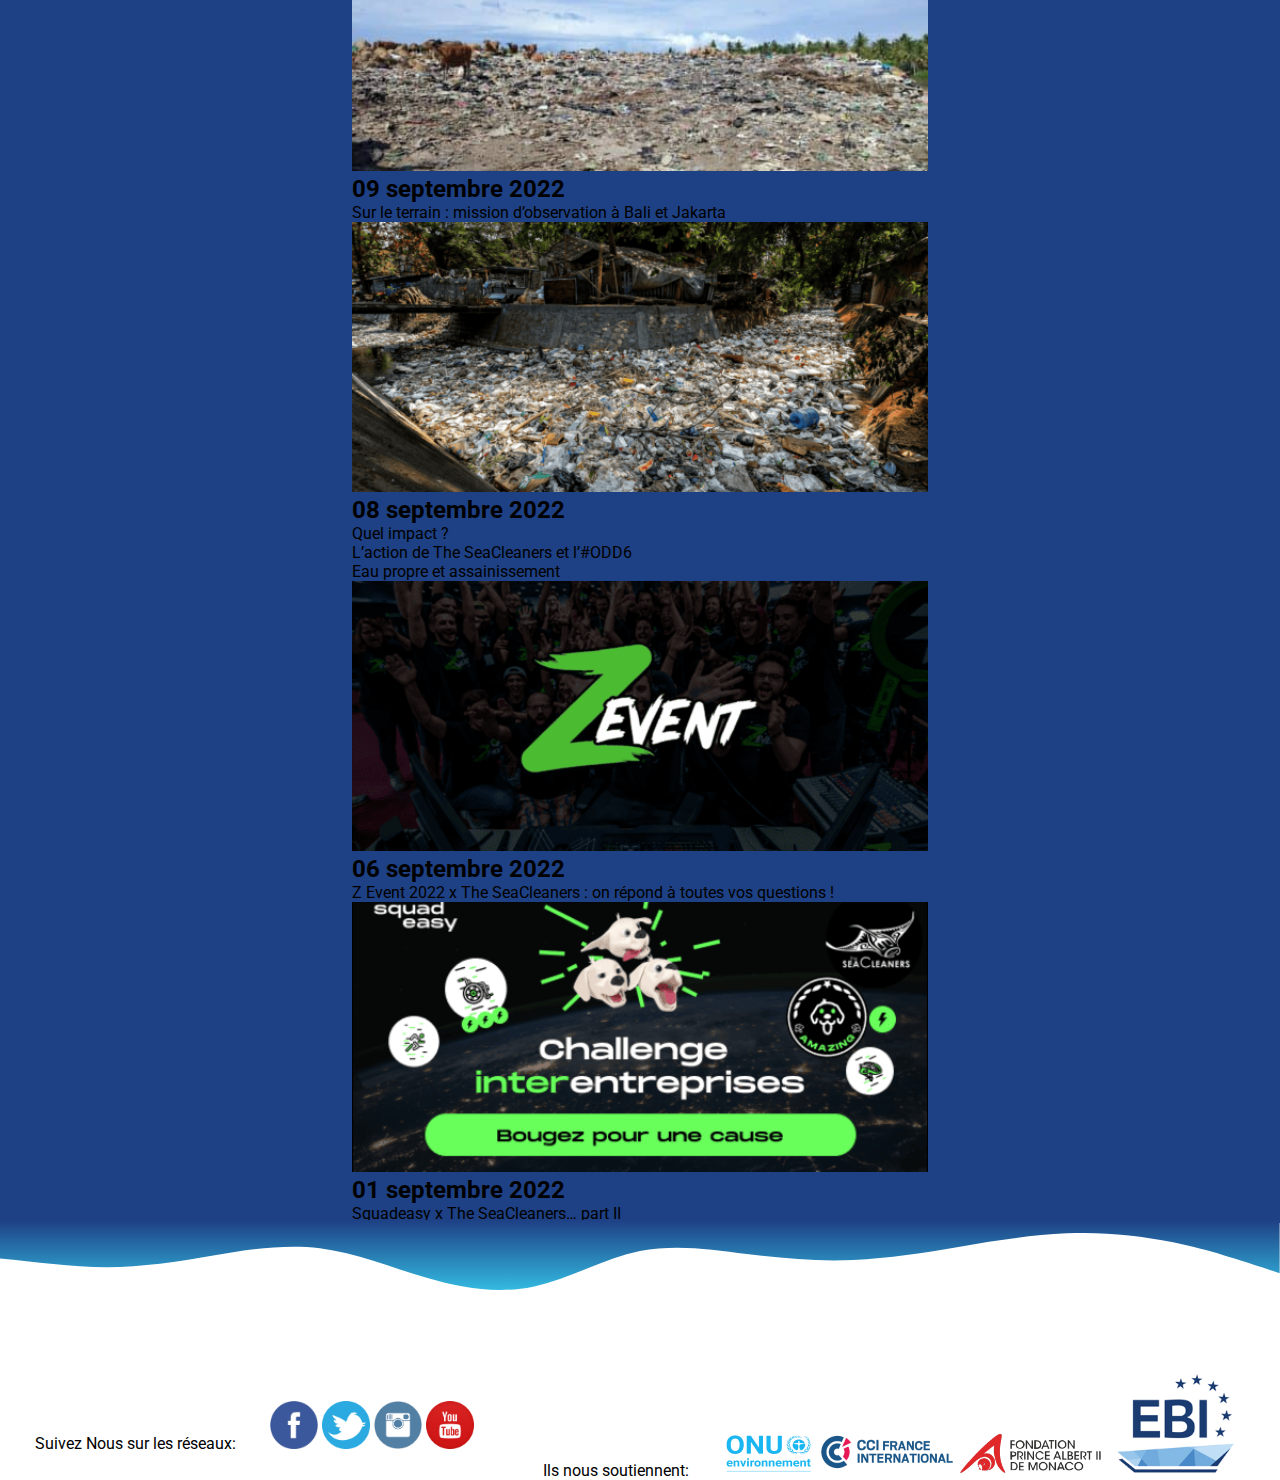
<file: Evenements.html>
<!DOCTYPE html>
<html lang="Fr">

<head>
  <meta charset="UTF-8">
  <meta http-equiv="X-UA-Compatible" content="IE=edge">
  <meta name="viewport" content="width=device-width, initial-scale=1.0">
  <title>The SeaCleaners Nos Evénements </title>
  <meta name="description" content="L'association The SeaCleaners réalise de nombreux évènements " />
  <meta name="robots" content="index, follow">
  <!-- source Balises Meta acceptées par Google -- developers.google.com/search/docs/advanced/crawling/special-tags?hl=fr -->
  <!-- favicon -->
  <link rel="shortcut icon" href="img/SeaCleaner logo.png">

  <!-- Polices -->
  <link rel="preconnect" href="https://fonts.googleapis.com">
  <link rel="preconnect" href="https://fonts.gstatic.com" crossorigin>
  <link href="https://fonts.googleapis.com/css2?family=Roboto:wght@400;500;700&display=swap" rel="stylesheet">

  <!-- CSS Déclaration -->
  <link href="https://cdn.jsdelivr.net/npm/bootstrap@5.2.1/dist/css/bootstrap.min.css" rel="stylesheet"
    integrity="sha384-iYQeCzEYFbKjA/T2uDLTpkwGzCiq6soy8tYaI1GyVh/UjpbCx/TYkiZhlZB6+fzT" crossorigin="anonymous">
  <link href="style.css" rel="stylesheet">
  <!-- Script déclaration -->
  <script src="https://cdn.jsdelivr.net/npm/bootstrap@5.2.1/dist/js/bootstrap.bundle.min.js"
    integrity="sha384-u1OknCvxWvY5kfmNBILK2hRnQC3Pr17a+RTT6rIHI7NnikvbZlHgTPOOmMi466C8"
    crossorigin="anonymous"></script>
  <script src="script.js"></script>
  <!-- Script déclaration End -->
</head>

<body>
  <!-- header -->
  <header class="header2" id="header">

    <div class="container">
      <div class="logo">
        <a href="index.html#" ><img  src="img/SeaCleaner logo.png" alt=""></a>
      </div>
      <nav class="menu" >
        <a href="index.html#pollution">La pollution</a>
        <a href="index.html#actions">Nos actions</a>
        <a href="index.html#agir">Agir avec nous</a>
        <a href="Evenements.html">Evenements</a>

      </nav>

    </div>

    <div id="menu-mobile">
      <div id="menu-bar" onclick="menuOnClick()">
        <div id="bar1" class="bar"></div>
        <div id="bar2" class="bar"></div>
        <div id="bar3" class="bar"></div>
      </div>
      <nav class="nav" id="nav">
        <ul>
          <li><a href="#pollution">La pollution</a></li>
          <li><a href="#actions">Nos actions</a></li>
          <li><a href="#agir">Agir avec nous</a></li>
          <li><a href="Evenements.html">Evenements</a></li>
        </ul>
      </nav> 
    </div>
    
    <div class="menu-bg" id="menu-bg"></div>

  </header>
  
  <div class="btn-back" id="back">
    <a href="#header" ><img  src="img/btn.svg" class="icone"></a>  
  </div>
  <svg id="wave2" style="transform:rotate(0deg); transition: 0.3s" viewBox="0 0 1440 100" version="1.1" xmlns="http://www.w3.org/2000/svg"><defs><linearGradient id="sw-gradient-0" x1="0" x2="0" y1="1" y2="0"><stop stop-color="rgba(30, 64, 132, 1)" offset="0%"></stop><stop stop-color="rgba(55, 209, 243, 1)" offset="100%"></stop></linearGradient></defs><path style="transform:translate(0, 0px); opacity:1" fill="url(#sw-gradient-0)" d="M0,40L20,46.7C40,53,80,67,120,75C160,83,200,87,240,85C280,83,320,77,360,70C400,63,440,57,480,55C520,53,560,57,600,61.7C640,67,680,73,720,65C760,57,800,33,840,25C880,17,920,23,960,35C1000,47,1040,63,1080,68.3C1120,73,1160,67,1200,60C1240,53,1280,47,1320,46.7C1360,47,1400,53,1440,56.7C1480,60,1520,60,1560,65C1600,70,1640,80,1680,76.7C1720,73,1760,57,1800,43.3C1840,30,1880,20,1920,18.3C1960,17,2000,23,2040,35C2080,47,2120,63,2160,65C2200,67,2240,53,2280,51.7C2320,50,2360,60,2400,53.3C2440,47,2480,23,2520,13.3C2560,3,2600,7,2640,6.7C2680,7,2720,3,2760,11.7C2800,20,2840,40,2860,50L2880,60L2880,100L2860,100C2840,100,2800,100,2760,100C2720,100,2680,100,2640,100C2600,100,2560,100,2520,100C2480,100,2440,100,2400,100C2360,100,2320,100,2280,100C2240,100,2200,100,2160,100C2120,100,2080,100,2040,100C2000,100,1960,100,1920,100C1880,100,1840,100,1800,100C1760,100,1720,100,1680,100C1640,100,1600,100,1560,100C1520,100,1480,100,1440,100C1400,100,1360,100,1320,100C1280,100,1240,100,1200,100C1160,100,1120,100,1080,100C1040,100,1000,100,960,100C920,100,880,100,840,100C800,100,760,100,720,100C680,100,640,100,600,100C560,100,520,100,480,100C440,100,400,100,360,100C320,100,280,100,240,100C200,100,160,100,120,100C80,100,40,100,20,100L0,100Z"></path></svg>

  <section class="container-fluid Evenements">
    <div class="container">
      <div class="row row-cols-1 row-cols-md-4 g-4">
        <div class="col" >
          <div class="card h-100" id="CardEven" onclick="location.href='Construction.html'">
            <img src="img/Evenement1.jpeg" class="card-img-top" alt="Evenement1">
            <div class="card-body">
              <h5 class="card-title">21 septembre 2022</h5>
              <p class="card-text">Recap Z Event : A quoi vont servir les dons?</p>
            </div>
          </div>
        </div>
        <div class="col">
          <div class="card h-100" id="CardEven" onclick="location.href='Construction.html'">
            <img src="img/Evenement2.jpeg" class="card-img-top" alt="Evenement2">
            <div class="card-body">
              <h5 class="card-title">20 septembre 2022</h5>
              <p class="card-text">World Clean Up Day 2022 : Les chiffres grimpent !</p>
            </div>
          </div>
        </div>
        <div class="col">
          <div class="card h-100" id="CardEven" onclick="location.href='Construction.html'">
            <img src="img/Evenement3.png" class="card-img-top" alt="Evenement3">
            <div class="card-body">
              <h5 class="card-title">14 septembre 2022</h5>
              <p class="card-text">Fête de la Science : Célébrez la Science avec The SeaCleaners</p>
            </div>
          </div>
        </div>
        <div class="col">
          <div class="card h-100" id="CardEven" onclick="location.href='Construction.html'">
            <img src="img/Evenement4.jpeg" class="card-img-top" alt="Evenement4">
            <div class="card-body">
              <h5 class="card-title">13 septembre 2022</h5>
              <p class="card-text">World Cleanup Day : Rejoignez les actions de The SeaCleaners</p>
            </div>
          </div>
        </div>
        <div class="col">
          <div class="card h-100" id="CardEven" onclick="location.href='Construction.html'">
            <img src="img/Evenement5.jpg" class="card-img-top" alt="Evenement5">
            <div class="card-body">
              <h5 class="card-title">09 septembre 2022</h5>
              <p class="card-text">Sur le terrain : mission d’observation à Bali et Jakarta</p>
            </div>
          </div>
        </div>
        <div class="col">
          <div class="card h-100" id="CardEven" onclick="location.href='Construction.html'">
            <img src="img/Evenement6.png" class="card-img-top" alt="Evenement6">
            <div class="card-body">
              <h5 class="card-title">08 septembre 2022</h5>
              <p class="card-text">Quel impact ? <br> L’action de The SeaCleaners et l’#ODD6 <br> Eau propre et assainissement</p>
            </div>
          </div>
        </div>
        <div class="col">
          <div class="card h-100" id="CardEven" onclick="location.href='Construction.html'">
            <img src="img/Evenement7.png" class="card-img-top" alt="Evenement7">
            <div class="card-body">
              <h5 class="card-title">06 septembre 2022</h5>
              <p class="card-text">Z Event 2022 x The SeaCleaners : on répond à toutes vos questions !</p>
            </div>
          </div>
        </div>
        <div class="col">
          <div class="card h-100" id="CardEven" onclick="location.href='Construction.html'">
            <img src="img/Evenement8.png" class="card-img-top" alt="Evenement8">
            <div class="card-body">
              <h5 class="card-title">01 septembre 2022</h5>
              <p class="card-text">Squadeasy x The SeaCleaners… part II</p>
            </div>
          </div>
        </div>

      </div>
  

    </div>


  </section>
  <svg id="wave3" style="transform:rotate(180deg); transition: 0.3s" viewBox="0 0 1440 100" version="1.1" xmlns="http://www.w3.org/2000/svg"><defs><linearGradient id="sw-gradient-0" x1="0" x2="0" y1="1" y2="0"><stop stop-color="rgba(30, 64, 132, 1)" offset="0%"></stop><stop stop-color="rgba(55, 209, 243, 1)" offset="100%"></stop></linearGradient></defs><path style="transform:translate(0, 0px); opacity:1" fill="url(#sw-gradient-0)" d="M0,40L20,46.7C40,53,80,67,120,75C160,83,200,87,240,85C280,83,320,77,360,70C400,63,440,57,480,55C520,53,560,57,600,61.7C640,67,680,73,720,65C760,57,800,33,840,25C880,17,920,23,960,35C1000,47,1040,63,1080,68.3C1120,73,1160,67,1200,60C1240,53,1280,47,1320,46.7C1360,47,1400,53,1440,56.7C1480,60,1520,60,1560,65C1600,70,1640,80,1680,76.7C1720,73,1760,57,1800,43.3C1840,30,1880,20,1920,18.3C1960,17,2000,23,2040,35C2080,47,2120,63,2160,65C2200,67,2240,53,2280,51.7C2320,50,2360,60,2400,53.3C2440,47,2480,23,2520,13.3C2560,3,2600,7,2640,6.7C2680,7,2720,3,2760,11.7C2800,20,2840,40,2860,50L2880,60L2880,100L2860,100C2840,100,2800,100,2760,100C2720,100,2680,100,2640,100C2600,100,2560,100,2520,100C2480,100,2440,100,2400,100C2360,100,2320,100,2280,100C2240,100,2200,100,2160,100C2120,100,2080,100,2040,100C2000,100,1960,100,1920,100C1880,100,1840,100,1800,100C1760,100,1720,100,1680,100C1640,100,1600,100,1560,100C1520,100,1480,100,1440,100C1400,100,1360,100,1320,100C1280,100,1240,100,1200,100C1160,100,1120,100,1080,100C1040,100,1000,100,960,100C920,100,880,100,840,100C800,100,760,100,720,100C680,100,640,100,600,100C560,100,520,100,480,100C440,100,400,100,360,100C320,100,280,100,240,100C200,100,160,100,120,100C80,100,40,100,20,100L0,100Z"></path></svg>
  
  <footer>

    <div class="footer-reseaux">
      <p class="reseaux-container">
        <span class="label">Suivez Nous sur les réseaux:</span>
        <a href="https://fr-fr.facebook.com/theseacleaners/" target="_blank" rel="" class="reseaux-logo facebook">
          <img src="img/facebook.png"  alt="faceboot logo" width="48px" height="48px" >
        </a>
        <a href="https://twitter.com/theseacleaners?ref_src=twsrc%5Egoogle%7Ctwcamp%5Eserp%7Ctwgr%5Eauthor" target="_blank" rel="" class="reseaux-logo twitter">
          <img src="img/twitter.png" alt="twitter logo" width="48px"  height="48px" >
        </a>
        <a href="https://www.instagram.com/theseacleaners/?hl=fr" target="_blank" rel="" class="reseaux-logo instagram">
          <img src="img/instagram.png" alt="instagram logo" width="48px"  height="48px">
        </a>
        <a href="https://www.youtube.com/c/theseacleaners" target="_blank" rel="noreferrer, noopener" class="reseaux-logo youtube">
          <img src="img/youtube.png" alt="youtube logo" width="48px"  height="48px">
        </a>
      </p>


    </div>


































    <div class="footer-partners">
      <p class="partners-container support-partners">
        <span class="label">Ils nous soutiennent:</span>
        <a href="https://www.unep.org/fr" target="_blank" rel="" class="partner-logo onu">
          <img src="img/onu.png"  alt="ONU Environnement" width="91px" height="48px" >
        </a>
        <a href="https://www.ccifrance-international.org/" target="_blank" rel="" class="partner-logo cci">
          <img src="img/cci.png" alt="CCI France International" width="138px"  height="48px" >
        </a>
        <a href="https://www.fpa2.org/" target="_blank" rel="" class="partner-logo monaco">
          <img src="img/LogoMonaco.png" alt="Fondation Prince Albert II de Monaco" width="141px"  height="45px">
        </a>
        <a href="https://www.europeanboatingindustry.eu/" target="_blank" rel="noreferrer, noopener" class="partner-logo ebi">
          <img src="img/footer-ebi.png" alt="EBI European Boating Industry" width="141px"  height="45px">
        </a>
      </p>
</div>


  </footer>




</html>
</file>
<file: style.css>
/*font-family: 'Roboto', sans-serif;*/

/* bleu foncé = 1E4084 
Bleu clair = 37D1F3 */

@charset "UTF-8";

* {
    margin: 0;
    padding: 0;
    list-style: none;
    text-decoration: none;
    font-family: 'Roboto', sans-serif;
    scroll-behavior: smooth
}



h1 {
    color: #fff;
    /* font-size:5em GERER EN MEDIA QUERY*/
}

h2 {
    color: #1E4084;
    /* font-size:3em GERER EN MEDIA QUERY*/
}

h3 {
    color: #37D1F3;
    /* font-size:2em GERER EN MEDIA QUERY*/
}

/* h4 {
font-size:1.7em GERER EN MEDIA QUERY
}

h5 {
font-size:1.5em GERER EN MEDIA QUERY
}

p {
font-size:1em GERER EN MEDIA QUERY
}

.btn-info {
    font-size:1em GERER EN MEDIA QUERY
}  */

button {
    font-family: 'Roboto', sans-serif
}

body {
    overflow-x: hidden;
    max-width: 1920px;
        
}

.btn-back {
    display: none
}

.btn-back .icone {
    width: 50px
}


/* HEADER */

.header {
    height: 120px;
    width: 100%;
    top: 0;
    left: 0;
    position: absolute;

}

header .container {
    height: 100%;
    margin: 0 auto;
    display: flex;
    flex-direction: row;
    align-items: center;
    justify-content: space-evenly
}

.menu a {
    font-weight: 500;
    text-decoration: none;
    color: #000
}

.menu a:hover {
    font-weight: 900;
    color: #37D1F3
}

.banner {
    height: 100vh;
    width: 100%;
    background-position: top;
    background-image: url(img/bg-plastic-large.jpg);
    background-repeat: no-repeat;
    background-size: cover;
    margin: 0 auto
}

.banner-inside {
    height: 100%;
    margin: 0 auto;
    display: flex;
    flex-direction: column;
    justify-content: space-evenly
}

.banner-inside h1 {
    margin-top: -50px
}
/* Menu Mobile */

#menu-mobile {
    z-index: 2;
  }
  
  #menu-bar {
    width: 45px;
    height: 40px;
    margin: 30px 0 20px 20px;
    cursor: pointer;
  }
  
  .bar {
    height: 5px;
    width: 100%;
    background-color: #1E4084;
    display: block;
    border-radius: 5px;
    transition: 0.3s ease;
  }
  
  #bar1 {
    transform: translateY(-6px);
  }
  
  #bar3 {
    transform: translateY(6px);
  }
  
  .nav {
    transition: 0.3s ease;
    display: none;
  }
  
  .nav ul {
    padding: 0 22px;
  }
  
  .nav li {
    list-style: none;
    padding: 12px 0;
  }
  
  .nav li a {
    color: white;
    font-size: 20px;
    text-decoration: none;
  }
  
  .nav li a:hover {
    font-weight: bold;
  }
  
  .menu-bg, #menu-mobile {
    top: 0;
    left: 0;
    position: absolute;
  }
  
  .menu-bg {
    z-index: 1;
    width: 0;
    height: 0;
    margin: 40px 0 30px 20px;
    background: #1E4084;
    border-radius: 50%;
    transition: 0.3s ease;
  }
  
  .change {
    display: block;
  }
  
  .change .bar {
    background-color: white;
  }
  
  .change #bar1 {
    transform: translateY(4px) rotateZ(-45deg);
  }
  
  .change #bar2 {
    opacity: 0;
  }
  
  .change #bar3 {
    transform: translateY(-6px) rotateZ(45deg);
  }
  
  .change-bg {
    width: 520px;
    height: 500px;
    transform: translate(-60%,-30%);
  }

/* SECTION INFOS */

.sect.info {
    height: auto;
    width: auto;
    margin: 0 auto;
    display: flex;
    flex-direction: column;
    align-items: center
}

.container.info {
    height: 100%;
    margin: 0 0 60px;
    display: flex;
    flex-direction: row;
    align-items: center
}

.info-keys {
    height: auto;
    width: 400px;
    margin: 0 auto;
    display: flex;
    flex-direction: column
}

.container.info iframe {
    margin: 0 auto
}

.title-info {
    text-align: center;
    margin: 70px 0 80px
}

.title-info h2 {
    color: #1E4084
}

.stats {
    display: flex;
    flex-direction: column;
    text-align: center
}

.stats .value {
    font-size: 5em
}

/* SECTION ACTIONS */

.title-actions h2 {
    color: #37D1F3
}

.actions {
    display: flex;
    flex-direction: column;
    align-items: center;
    margin: 0 auto;
    background-color: #1E4084
}

.carousel {
    max-width: 1000px;
    justify-items: center;
    margin: 50px 0 80px
}

.carousel-caption {
    background: rgba(0, 0, 0, 0.35)
}

.card-img-top {
    width: 100%;
    height: 30vh;
    object-fit: cover
}

.title-agir {
    text-align: center;
    margin: 70px 0 80px
}

.title-agir h2 {
    color: #1E4084
}

/* PAGE EVENEMENTS */

.Evenements {
    display: flex;
    flex-direction: column;
    align-items: center;
    margin: 0 auto;
    background-color: #1E4084
}

#CardEven:hover {
    filter: drop-shadow(0 0 1rem #37D1F3);
    transition: .5s;
    cursor: pointer
}

/* PAGE CONSTRUCTION */

.construction {
    min-height: 100vh;
    display: flex;
    flex-direction: column;
    align-items: center;
    justify-content: flex-start;
    margin: 0 auto;
    background-color: #1E4084
}

.construction h1 {
    margin-top: 150px;
}

.maintenance-wrap {
    max-width: 500px;
    margin: auto
}

.maintenance-anim {
    background-image: url([data-uri]\a);
    background-size: 72px auto;
    background-repeat: no-repeat;
    background-position: center center;
    width: 80px;
    height: 80px;
    position: relative;
    float: left;
    margin-top: 68px;
    margin-right: 20px
}

.maintenance-anim:before,
.maintenance-anim:after {
    content: "";
    display: block;
    position: absolute;
    background-image: url([data-uri]\a);
    background-size: 72px auto;
    background-repeat: no-repeat;
    background-position: center center;
    width: 80px;
    height: 80px
}

.maintenance-anim:before {
    top: -40px;
    animation: maintenance 2s 2s ease-in infinite alternate;
    -webkit-animation: maintenance 2s 2s ease-in infinite alternate
}

.maintenance-anim:after {
    top: -80px;
    animation: maintenance 2s ease-in infinite alternate;
    -webkit-animation: maintenance 2s ease-in infinite alternate
}

@keyframes maintenance {
    from {
        opacity: .2
    }

    to {
        opacity: 1
    }
}

@-webkit-keyframes maintenance {
    from {
        opacity: .3
    }

    to {
        opacity: 1
    }
}

.maintenance-content h1 {
    font-family: "Roboto", sans-serif;
    font-weight: 900;
    font-size: 2rem;
    letter-spacing: -2.25px
}

.maintenance-content p {
    color: #37D1F3;
}

/* FOOTER */

footer {
    width: 100%;
    display: flex;
    flex-direction: row;
    align-items: center;
    justify-content: space-around;
    margin: 60px 0 0;
    position: bottom;
    flex: 1;

    /* transform: translateY(120%); */


}

.footer-partners .label {
    margin: 0 30px 0 0
}

.footer-reseaux .label {
    margin: 0 30px 0 0
}

/* SEPARATEUR */

#wave1 {
    position: relative;
    margin-top: -3px
}

#wave2 {
    position: relative
}

#wave3 {
    position: relative;
    margin-top: -3px
}

/* MEDIA QUERYS */

@media (max-width: 575.98px) {
    header .container .logo {
        transition: .5s;
        display: none
    }

    .menu  {
        display: none;
    }


    .banner-inside {
        text-align: center
    }

    .banner-inside h1 {
        transition: .5s;
        font-size: 3em;
        margin-top: -100px
    }

    h2 {
        transition: .5s;
        font-size: 1.8em
    }

    h3 {
        transition: .5s;
        font-size: 1.2em
    }

    h4 {
        transition: .5s;
        font-size: 1em
    }

    h5 {
        transition: .5s;
        font-size: .9em
    }

    p {
        transition: .5s;
        font-size: .75em
    }

    .btn-info {
        font-size: .75em
    }

    .container.info {
        display: flex;
        flex-direction: column;
        align-items: center
    }

    .container.info iframe {
        margin: 0 0 60px;
        width: auto;
        height: auto
    }

    .info-keys {
        width: auto
    }

    footer {
        display: flex;
        flex-direction: column;
        align-items: center
    }

    .footer-reseaux img {
        width: 25px;
        height: 25px
    }

    .footer-partners img {
        width: 50px;
        height: 15px
    }

    .footer-reseaux::after {
        content: "";
        display: block;
        height: 3px;
        background-size: 10px 100%;
        background-image: linear-gradient(#1E4084, #37D1F3)
    }

    .footer-partners {
        margin-top: 20px
    }
}

@media (min-width: 576px) and (max-width: 767.98px) {
    header .container .logo {
        transition: .5s;
        scale: 70%
    }
    #menu-mobile  {
        display: none;
    }
    .menu a {
        transition: .5s;
        font-size: .75em;
        font-weight: 500;
        margin: 0 5px
    }

    .banner-inside {
        text-align: center
    }

    h1 {
        transition: .5s;
        font-size: 3.5em
    }

    h2 {
        transition: .5s;
        font-size: 2.1em
    }

    h3 {
        transition: .5s;
        font-size: 1.4em
    }

    h4 {
        transition: .5s;
        font-size: 1.2em
    }

    h5 {
        transition: .5s;
        font-size: 1em
    }

    p {
        transition: .5s;
        font-size: .8em
    }

    .btn-info {
        font-size: .8em
    }

    .logo2 {
        display: none
    }

    footer {
        display: flex;
        flex-direction: column;
        align-items: center
    }

    .footer-partners img {
        width: 70px;
        height: 25px
    }

    .footer-reseaux::after {
        content: "";
        display: block;
        height: 3px;
        background-size: 10px 100%;
        background-image: linear-gradient(#1E4084, #37D1F3)
    }

    .footer-partners {
        margin-top: 20px
    }
}

@media (min-width: 768px) and (max-width: 991.98px) {
    header .container .logo {
        transition: .5s;
        scale: 80%
    }
    #menu-mobile  {
        display: none;
    }
    .menu a {
        transition: .5s;
        font-size: .9em;
        font-weight: 500;
        margin: 0 10px
    }

    h1 {
        transition: .5s;
        font-size: 4em
    }

    h2 {
        transition: .5s;
        font-size: 2.4em
    }

    h3 {
        transition: .5s;
        font-size: 1.6em
    }

    h4 {
        transition: .5s;
        font-size: 1.4em
    }

    h5 {
        transition: .5s;
        font-size: 1.2em
    }

    p {
        transition: .5s;
        font-size: .85em
    }

    .btn-info {
        font-size: .85em
    }

    .logo2 {
        display: none
    }

    footer {
        display: flex;
        flex-direction: column;
        align-items: center
    }

    .footer-partners img {
        width: 70px;
        height: 25px
    }

    .footer-reseaux::after {
        content: "";
        display: block;
        height: 3px;
        background-size: 10px 100%;
        background-image: linear-gradient(#1E4084, #37D1F3)
    }

    .footer-partners {
        margin-top: 20px
    }
}

@media (min-width: 992px) and (max-width: 1199.98px) {
    header .container .logo {
        transition: .5s;
        scale: 90%
    }
    #menu-mobile  {
        display: none;
    }
    .menu a {
        transition: .5s;
        font-size: 1em;
        font-weight: 500;
        margin: 0 20px
    }

    h1 {
        transition: .5s;
        font-size: 4.5em
    }

    h2 {
        transition: .5s;
        font-size: 2.7em
    }

    h3 {
        transition: .5s;
        font-size: 1.8em
    }

    h4 {
        transition: .5s;
        font-size: 1.5em
    }

    h5 {
        transition: .5s;
        font-size: 1.3em
    }

    p {
        transition: .5s;
        font-size: .9em
    }

    .btn-info {
        font-size: .9em
    }

    .logo2 {
        display: none
    }

    .footer-partners img {
        width: 70px;
        height: 25px
    }
}

@media (min-width: 1200px) {
    header .container .logo {
        transition: .5s;
        scale: 100%
    }
    #menu-mobile  {
        display: none;
    }
    .menu a {
        transition: .5s;
        font-size: 1.2em;
        font-weight: 500;
        margin: 0 20px
    }

    h1 {
        transition: .5s;
        font-size: 5em
    }

    h2 {
        transition: .5s;
        font-size: 3em
    }

    h3 {
        transition: .5s;
        font-size: 2em
    }

    h4 {
        transition: .5s;
        font-size: 1.7em
    }

    h5 {
        transition: .5s;
        font-size: 1.5em
    }

    p {
        transition: .5s;
        font-size: 1em
    }

    .btn-info {
        font-size: 1em
    }

    .logo2 {
        display: none
    }
}

@media (orientation: landscape) and (max-width: 991.98px) {
    header .container .logo {
        transition: .5s;
        scale: 80%
    }
    #menu-mobile  {
        display: none;
    }
    .menu a {
        transition: .5s;
        font-size: .9em;
        font-weight: 500;
        margin: 0 10px
    }

    .banner-inside h1 {
        margin-top: 100px
    }

    h1 {
        transition: .5s;
        font-size: 3.5em
    }

    h2 {
        transition: .5s;
        font-size: 2.1em
    }

    h3 {
        transition: .5s;
        font-size: 1.4em
    }

    h4 {
        transition: .5s;
        font-size: 1.2em
    }

    h5 {
        transition: .5s;
        font-size: 1em
    }

    p {
        transition: .5s;
        font-size: .8em
    }

    .btn-info {
        font-size: .8em
    }

    .logo2 {
        display: none
    }

    footer {
        display: flex;
        flex-direction: column;
        align-items: center
    }

    .footer-partners img {
        width: 70px;
        height: 25px
    }

    .footer-reseaux::after {
        content: "";
        display: block;
        height: 3px;
        background-size: 10px 100%;
        background-image: linear-gradient(#1E4084, #37D1F3)
    }

    .footer-partners {
        margin-top: 20px
    }
}
</file>
